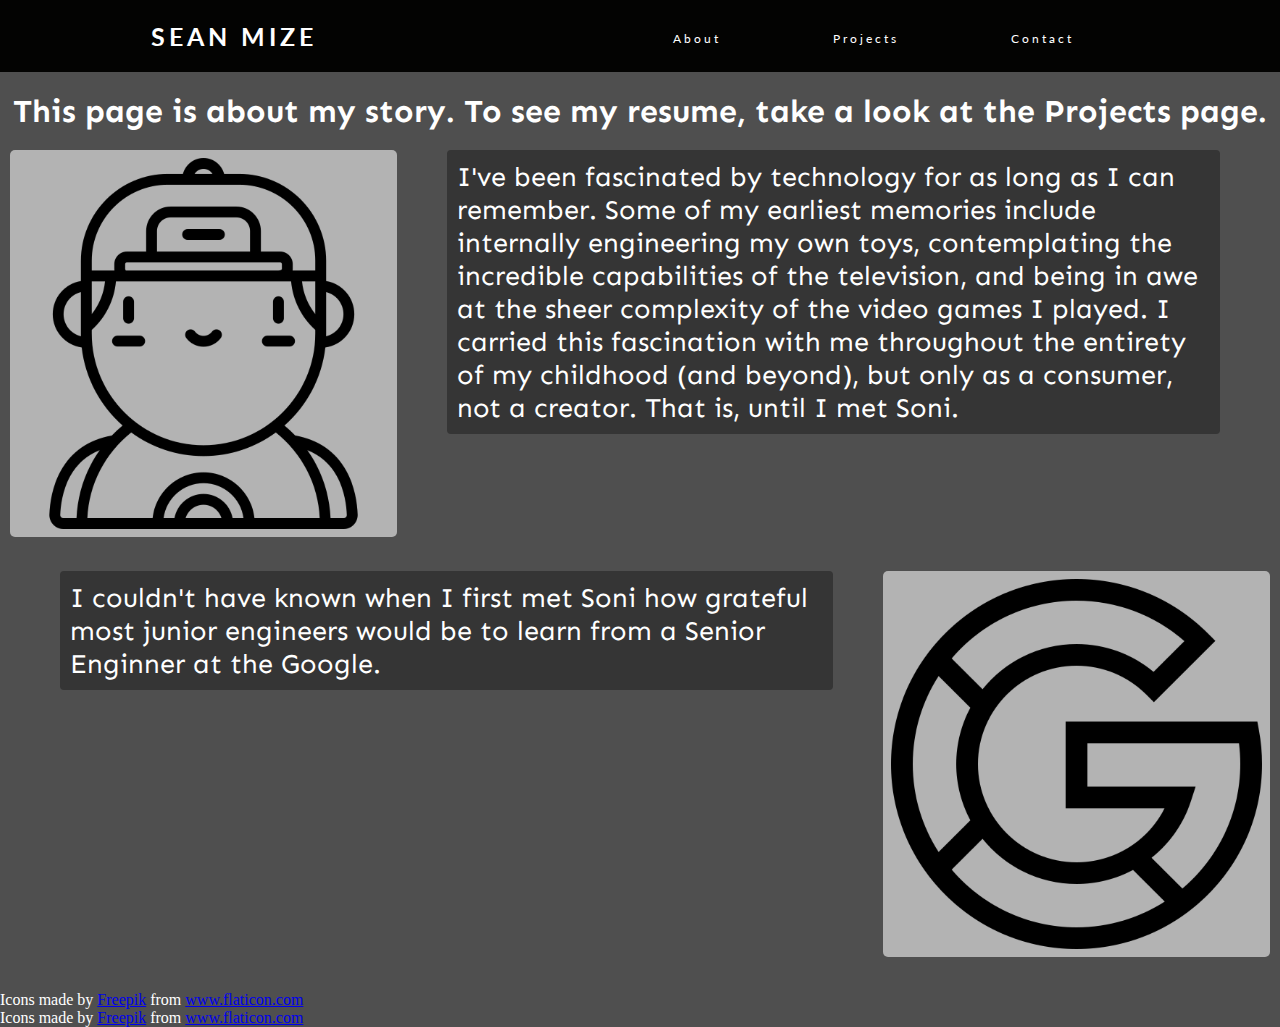
<file: about.html>
<!DOCTYPE HTML>
<html lang="en">
  <head>
    <title>Sean Mize</title>
    <meta charset="UTF8">
    <meta name="viewport" content="width=device-width, initial-scale=1.0">
    <link href="https://fonts.googleapis.com/css?family=Lato&display=swap" rel="stylesheet">
    <link href="https://fonts.googleapis.com/css?family=Sen&display=swap" rel="stylesheet">
    <link href="styles.css" rel="stylesheet" type="text/css"/>
  </head>
  <body>
    <nav>
      <div class="logo">
        <h4><a href="index.html">Sean Mize</a></h4>
      </div>
      <ul class="nav-list">
        <li><a href="about.html">About</a></li>
        <li><a href="projects.html">Projects</a></li>
        <li><a href="contact.html">Contact</a></li>
      </ul>
      <div class="mobile-nav-button">
        <div class="line1"></div>
        <div class="line2"></div>
        <div class="line3"></div>
      </div>
    </nav>
    <div id="about">
      <h1>This page is about my story. To see my resume, take a look at the Projects page.</h1>
      <div class="about-div odd">
        <div class="about-img">
          <img src="img/boy.png"/>
        </div>
        <div class="about-p">
          <p>
            I've been fascinated by technology for as long as I can remember. Some of my earliest memories include
            internally engineering my own toys, contemplating the incredible capabilities of the television, and
            being in awe at the sheer complexity of the video games I played. I carried this fascination with me throughout
            the entirety of my childhood (and beyond), but only as a consumer, not a creator. That is, until I met Soni.
          </p>
        </div>
      </div>
      <div class="about-div even">
        <div class="about-img">
          <img src="img/google.png"/>
        </div>
        <div class="about-p">
          <p>
            I couldn't have known when I first met Soni how grateful most junior engineers would be to learn
            from a Senior Enginner at the Google.
          </p>
        </div>
      </div>
    </div>
    <footer>
      <div>Icons made by <a href="https://www.flaticon.com/authors/freepik" title="Freepik">Freepik</a> from <a href="https://www.flaticon.com/" title="Flaticon">www.flaticon.com</a></div>
      <div>Icons made by <a href="https://www.flaticon.com/authors/freepik" title="Freepik">Freepik</a> from <a href="https://www.flaticon.com/" title="Flaticon">www.flaticon.com</a></div>
    </footer>
    <script src="scripts.js"></script>
  </body>
</html>
</file>
<file: styles.css>
*{
  margin: 0;
  padding: 0;
  box-sizing: border-box;
}

body{
  background-color: #4f4f4f;
  color: white;
}

h1{
  font-family: 'Sen', sans-serif;
  text-align: center;
  margin-top: 20px;
  margin-bottom: 20px;
}

p{
  background-color: #353535;
  border-radius: 4px;
  font-family: 'Sen', sans-serif;
  padding: 10px;
}

/* SCROLLBAR */

/* width */
::-webkit-scrollbar {
  width: 5px;
}

/* Track */
::-webkit-scrollbar-track {
  box-shadow: inset 0 0 5px darkgrey;
  border-radius: 10px;
}

/* Handle */
::-webkit-scrollbar-thumb {
  background: lightgrey;
  border-radius: 10px;
}



/* NAVBAR */

nav{
  display: flex;
  justify-content: space-around;
  align-items: center;
  min-height: 8vh;
  font-family: 'Lato', sans-serif;
  background-color: #030302;
}

.logo{
  color: white;
  font-size: 25px;
  text-transform: uppercase;
  letter-spacing: 4px;
}

.nav-list{
  display: flex;
  justify-content: space-around;
  width: 40%
}

.nav-list li{
  list-style: none;
}

.logo a{
  color: white;
  text-decoration: none;
}

.nav-list a{
  color: white;
  text-decoration: none;
  letter-spacing: 3px;
  border-radius: 4px;
  font-size: 12px;
  /* border-bottom: 5px solid transparent; */
  transition: all 0.5s ease;
}

.mobile-nav-button{
  display: none;
}

.mobile-nav-button div{
  width: 25px;
  height: 3px;
  background-color: white;
  margin: 5px;
  transition: all 0.3s ease;
}

@media screen and (max-width:760px){
  body{
    overflow-x: hidden;
  }

  .nav-list{
    position: absolute;
    right: 0;
    top: 8vh;
    height: 94vh;
    background-color: #030302;
    display: flex;
    flex-direction: column;
    align-items: center;
    width: 50%;
    transform: translateX(100%);
    /* transition: transform 0.5s ease-in; */
   }

   .mobile-nav-button{
     display: block;
     cursor: pointer;
   }
}

.nav-active{
  transform: translateX(0%);
}

@keyframes navLinkFade{
  from{
    opacity: 0;
    transform: translateX(100px);
  }
  to{
    opacity: 1;
    transition: translateX(0px);
  }
}

.toggle .line1{
  transform: rotate(-45deg) translate(-5px, 6px);

}
.toggle .line2{
  opacity: 0;
}
.toggle .line3{
  transform: rotate(45deg) translate(-5px, -6px);

}

/* END OF NAVBAR */

/* home PHOTO */

.portrait-div{
  margin: 20px auto;
}

#portrait{
  width: 20%;
  display: block;
  margin: 0 auto;
  border-radius: 35px;
  border: 5px solid black;
}

.about-div img{
  background-color: #b3b3b3;
  padding: 8px;
  border-radius: 5px;
  min-width: 0;
  max-width: 100%;
}

.about-div{
  margin: 0px 10px 30px 10px;
  display: flex;
  justify-content: space-around;
  flex-direction: row;
  align-items: stretch;
}

.about-div.even .about-img{
  order: 2;
}

.about-div.even .about-p{
  order: 1;
}

.about-img{
  flex: 1;
  min-width: 0;
}

.about-p{
  flex: 2;
  padding: 0 50px;;
  font-size: 1.7em;
}


@media screen and (max-width:760px){
  .about-div{
    flex-direction: column;
    align-items: center;
  }

  .about-p{
    font-size: 1em;
    padding: 0 10px;
  }

  .about-div.even .about-img{
    order: 1;
  }

  .about-div.even .about-p{
    order: 2;
  }
}


/* PROJECTS */

.projects{
  display: flex;
  flex-wrap: wrap;
  justify-content: space-around;
  margin-top: 20px;
}

.project-card{
  border: 2px solid black;
  border-radius: 15px;
  flex-basis: 400px;
  height: 400px;
  margin: 10px;
}
</file>
